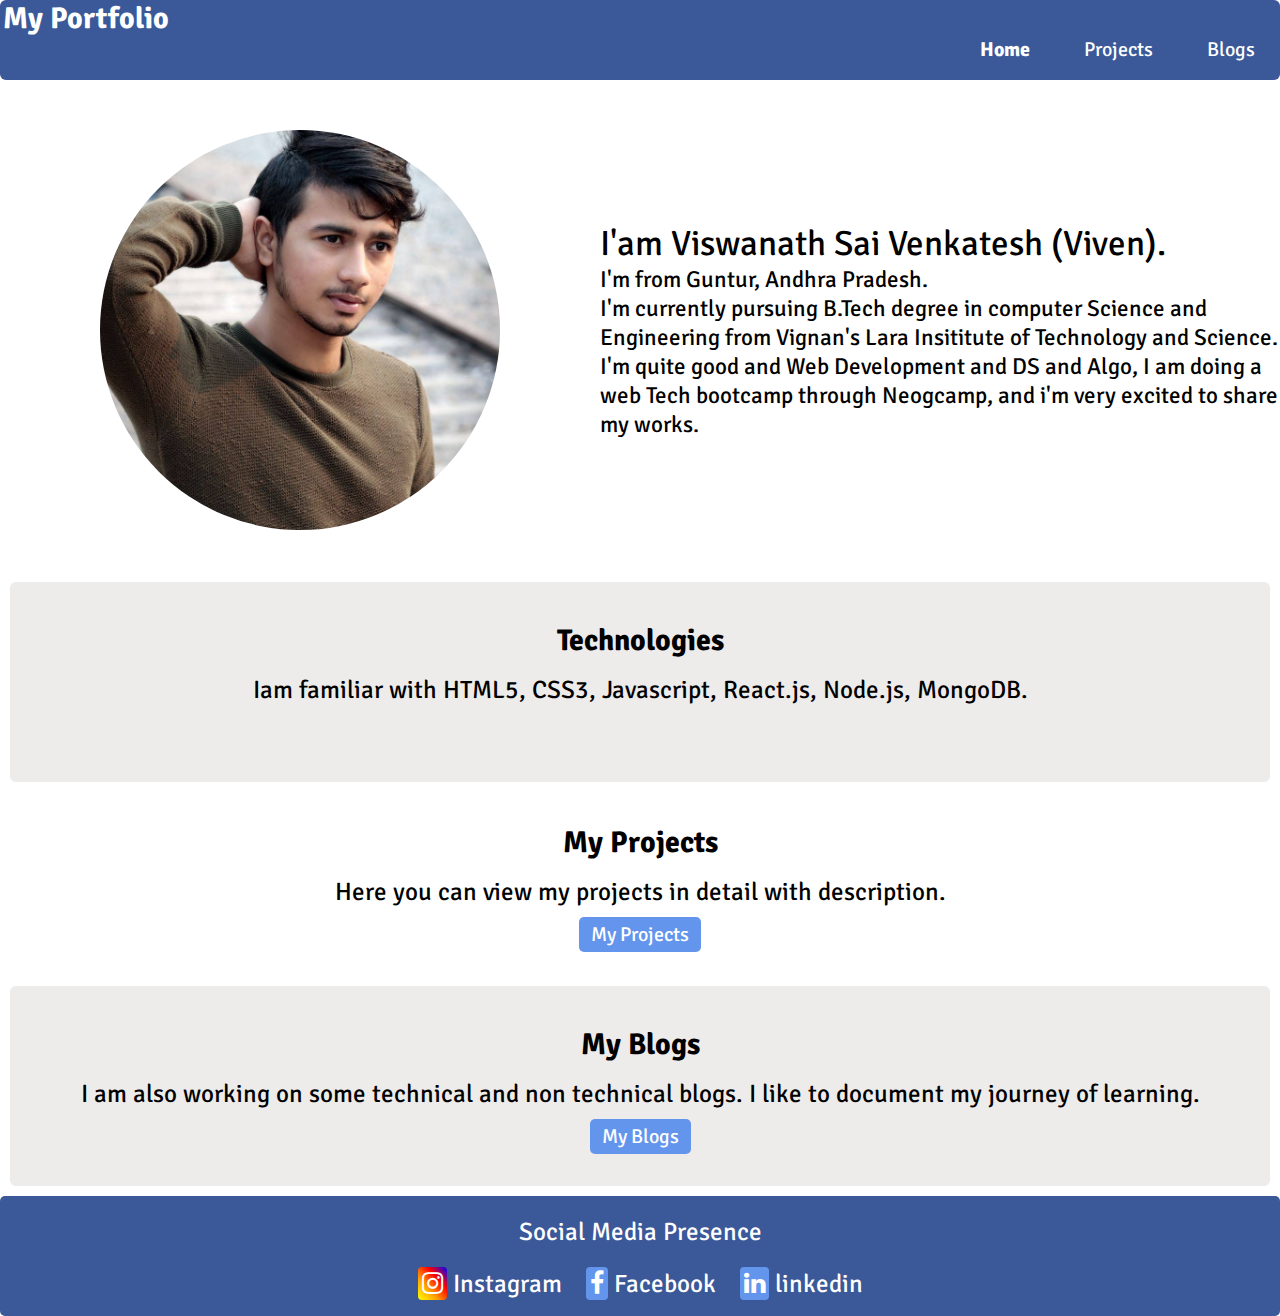
<file: index.html>
<!DOCTYPE html>
<html>
    <head>
        <meta charset="UTF-8">
        <meta name="viewport" content="width=device-width, initial-scale=1.0">
        <title>Portfolio</title>
        <link rel="stylesheet" href="style.css">
        <link rel="stylesheet" href="https://cdnjs.cloudflare.com/ajax/libs/font-awesome/4.7.0/css/font-awesome.min.css">
        <!-- Global site tag (gtag.js) - Google Analytics -->
        <script async src="https://www.googletagmanager.com/gtag/js?id=G-Y90DHX90KS"></script>
        <script>
            window.dataLayer = window.dataLayer || [];
            function gtag(){dataLayer.push(arguments);}
            gtag('js', new Date());
            gtag('config', 'G-Y90DHX90KS');
        </script>
    </head>
    <body>
        <header>
            <div id="brand">
                <p><a href="index.html">My Portfolio</a></p>
            </div>
            <div id="nav">
                <ul class="nav-pills">
                    <li class="item"><a class="link active" href="nav.html">Home</a></li>
                    <li class="item"><a class="link" href=projects.html>Projects</a></li>
                    <li class="item"><a class="link" href=Blogs.html>Blogs</a></li>
                </ul>
            </div>
        </header>
        
        <section class="box">
            <img src="viven.jpg">
            <p><span class="name">I'am Viswanath Sai Venkatesh (Viven).</span> <br>
                I'm from Guntur, Andhra Pradesh.<br>I'm currently pursuing B.Tech degree in computer
                Science and Engineering from Vignan's Lara Insititute of Technology and Science.<br>
                I'm quite good and Web Development and DS and Algo, I am doing a web Tech bootcamp through Neogcamp,
                and i'm very excited to share my works.
            </p>
        </section>
        <section class="section offwhite">
            <div class="container">
                <p class="heading">Technologies</p>
                <p class="matter">Iam familiar with HTML5, CSS3, Javascript, React.js, Node.js, MongoDB.</p>
            </div>
        </section>
        <section class="section">
            <div class="container">
                <p class="heading">My Projects</p>
                <p class="matter">Here you can view my projects in detail with description.</p>
                <a href="projects.html">My Projects</a>
            </div>
        </section>
        <section class="section offwhite">
            <div class="container">
                <p class="heading">My Blogs</p>
                <p class="matter">I am also working on some technical and non technical
                    blogs. I like to document my journey of learning.
                </p>
                <a href="blogs.html">My Blogs</a>
            </div>
        </section>
        <footer class="footer">
            <p>Social Media Presence</p>
            <ul>
                <li class="item"><a href="https://www.instagram.com/viswanath_viven/?hl=en" target="_blank"><span class="fa fa-instagram"></span>  Instagram</a></li>
                <li class="item"><a href="https://www.facebook.com/venkatesh.viswanath.75" target="_blank"><span class="fa fa-facebook"></span>  Facebook</a></li>
                <li class="item"><a href="https://www.linkedin.com/in/venkatesh-viswanath-138924202/" target="_blank"><span class="fa fa-linkedin"></span> linkedin</a></li>
            </ul>
        </footer>


    </body>

</html>
</file>
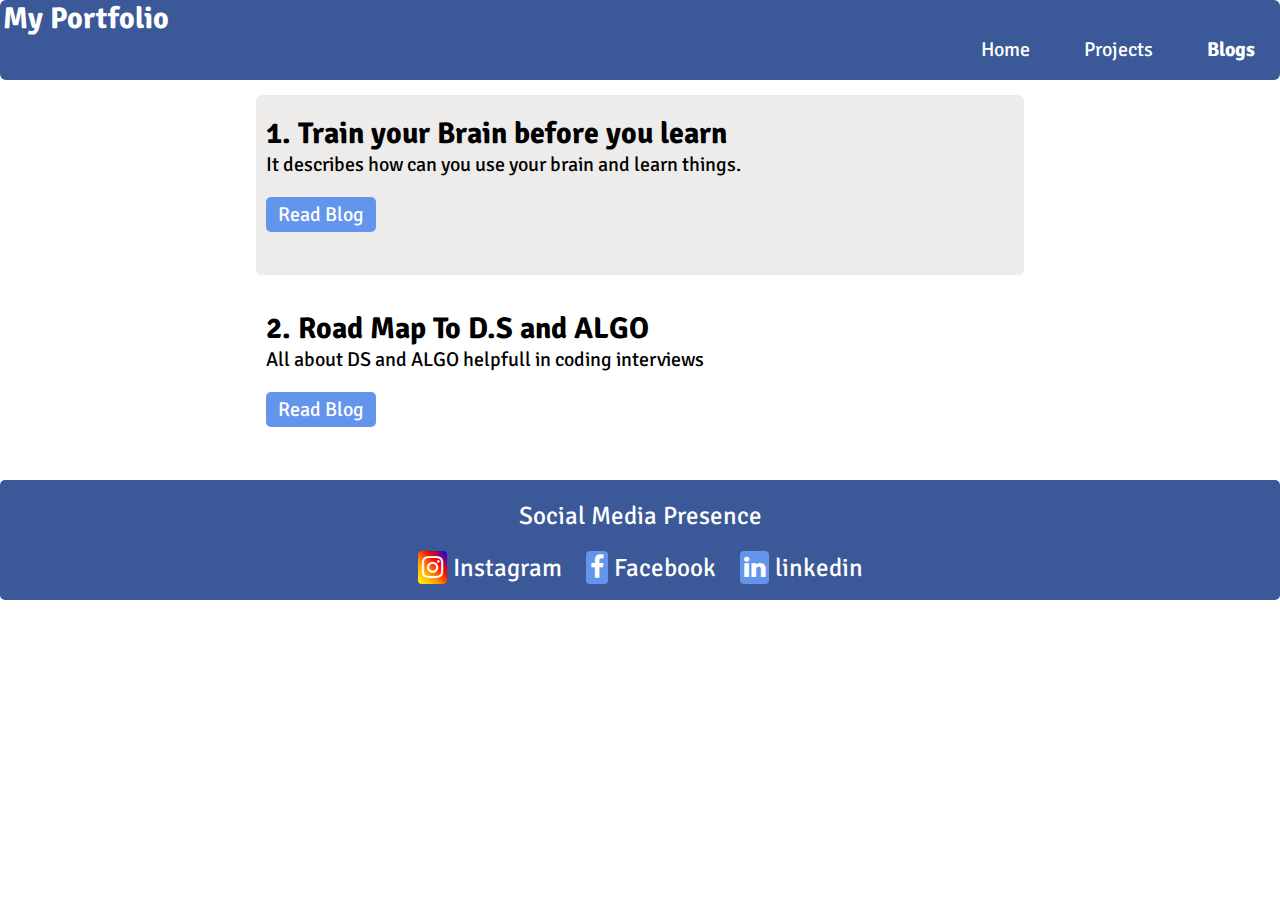
<file: blogs.html>
<!DOCTYPE html>
<html>
    <head>
        <meta charset="UTF-8">
        <meta name="viewport" content="width=device-width, initial-scale=1.0">
        <title>Portfolio</title>
        <link rel="stylesheet" href="style.css">
        <link rel="stylesheet" href="https://cdnjs.cloudflare.com/ajax/libs/font-awesome/4.7.0/css/font-awesome.min.css">
        <script async src="https://www.googletagmanager.com/gtag/js?id=G-Y90DHX90KS"></script>
        <script>
            window.dataLayer = window.dataLayer || [];
            function gtag(){dataLayer.push(arguments);}
            gtag('js', new Date());
            gtag('config', 'G-Y90DHX90KS');
        </script>
    </head>
    <body>
        <header>
            <div id="brand">
                <p><a href="index.html">My Portfolio</a></p>
            </div>
            <div id="nav">
                <ul class="nav-pills">
                    <li class="item"><a class="link" href="index.html">Home</a></li>
                    <li class="item"><a class="link" href=projects.html>Projects</a></li>
                    <li class="item"><a class="link active" href=Blogs.html>Blogs</a></li>
                </ul>
            </div>
        </header>
            <div class="projects offwhite">
                <h2>1. Train your Brain before you learn</h2>
                <p>It describes how can you use your brain and learn things.</p>
                <br>
                <div class="source">
                    <a href="brain.html">Read Blog</a>
                </div>
            </div>
            <div class="projects">
                <h2>2. Road Map To D.S and ALGO </h2>
                <p>All about DS and ALGO helpfull in coding interviews</p>
                <br>
                <div class="source">
                    <a href="dsa.html">Read Blog</a>
                </div>
            </div>
            <footer class="footer">
                <p>Social Media Presence</p>
                <ul>
                    <li class="item"><a href="https://www.instagram.com/viswanath_viven/?hl=en" target="_blank"><span class="fa fa-instagram"></span> Instagram</a></li>
                    <li class="item"><a href="https://www.facebook.com/venkatesh.viswanath.75" target="_blank"><span class="fa fa-facebook"></span> Facebook</a></li>
                    <li class="item"><a href="https://www.linkedin.com/in/venkatesh-viswanath-138924202/"target="_blank"><span class="fa fa-linkedin"></span> linkedin</a></li>
                </ul>
            </footer>
    </body>
</html>
</file>
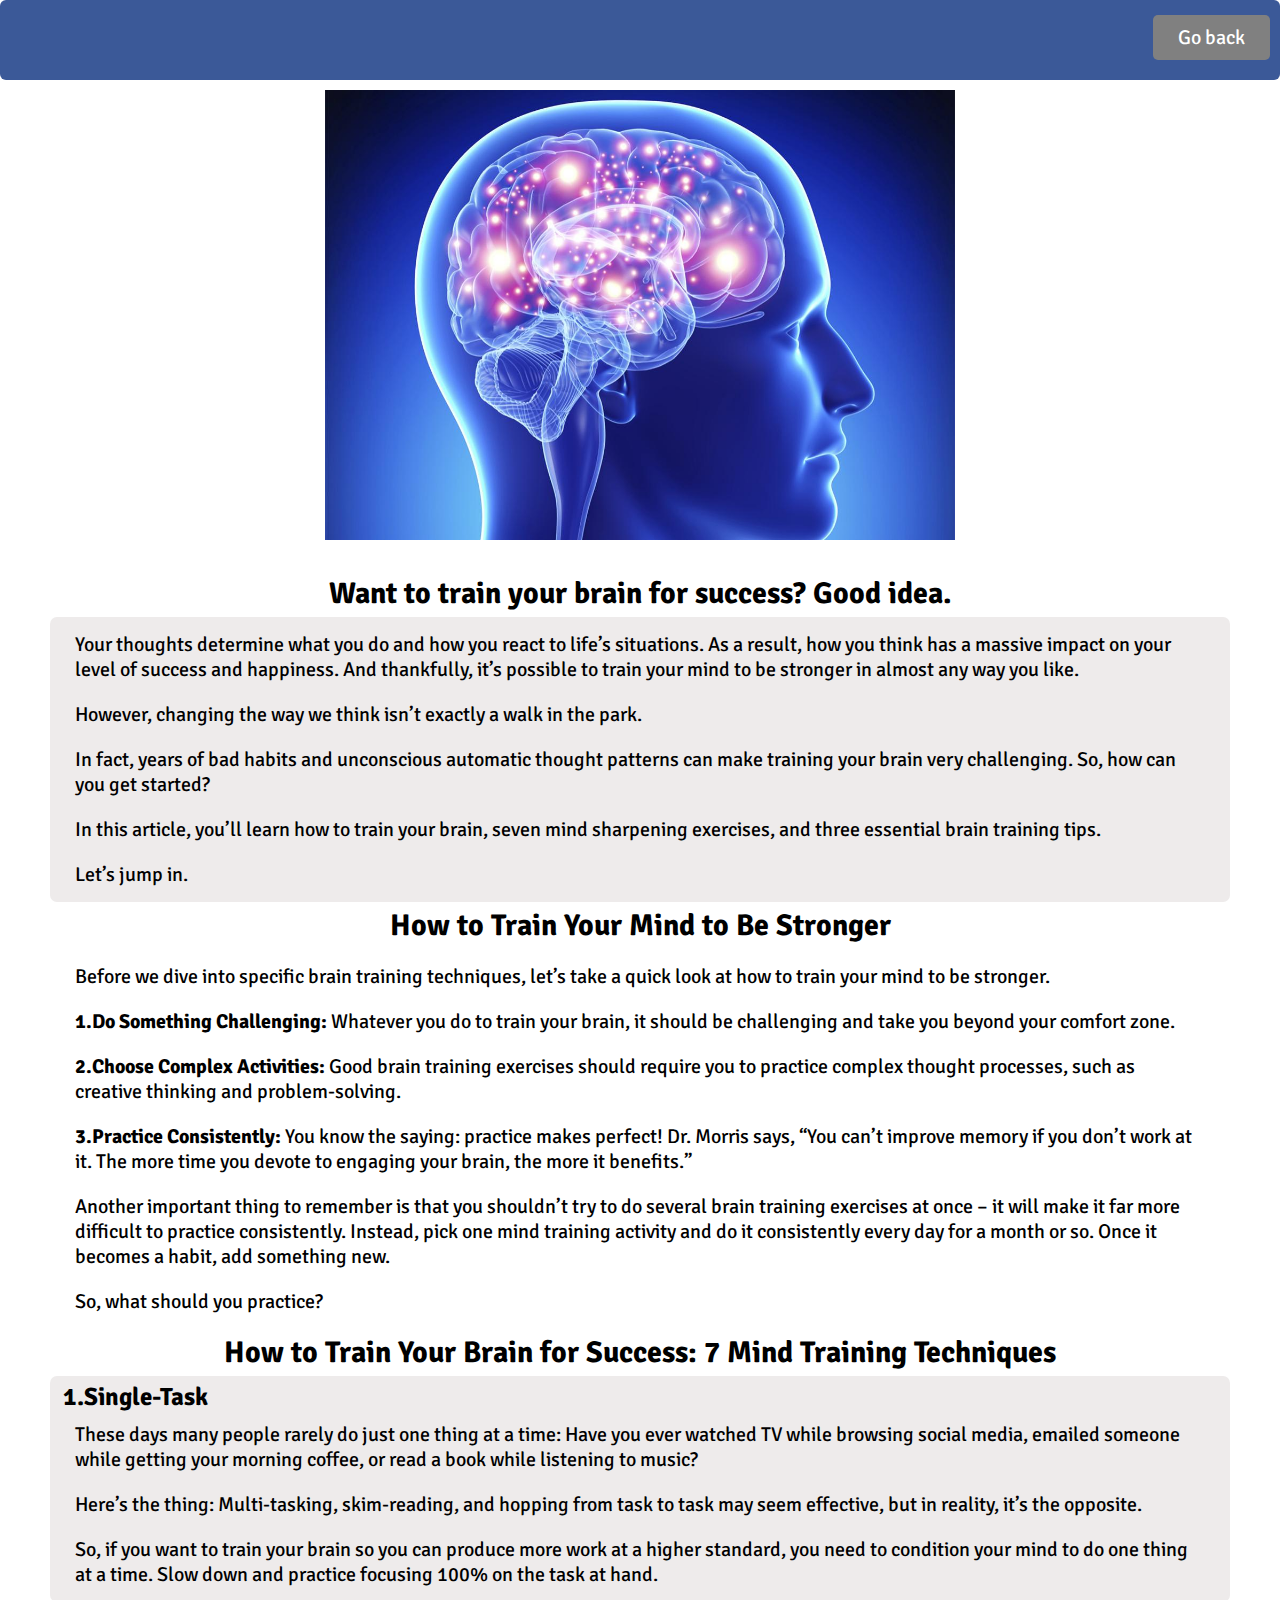
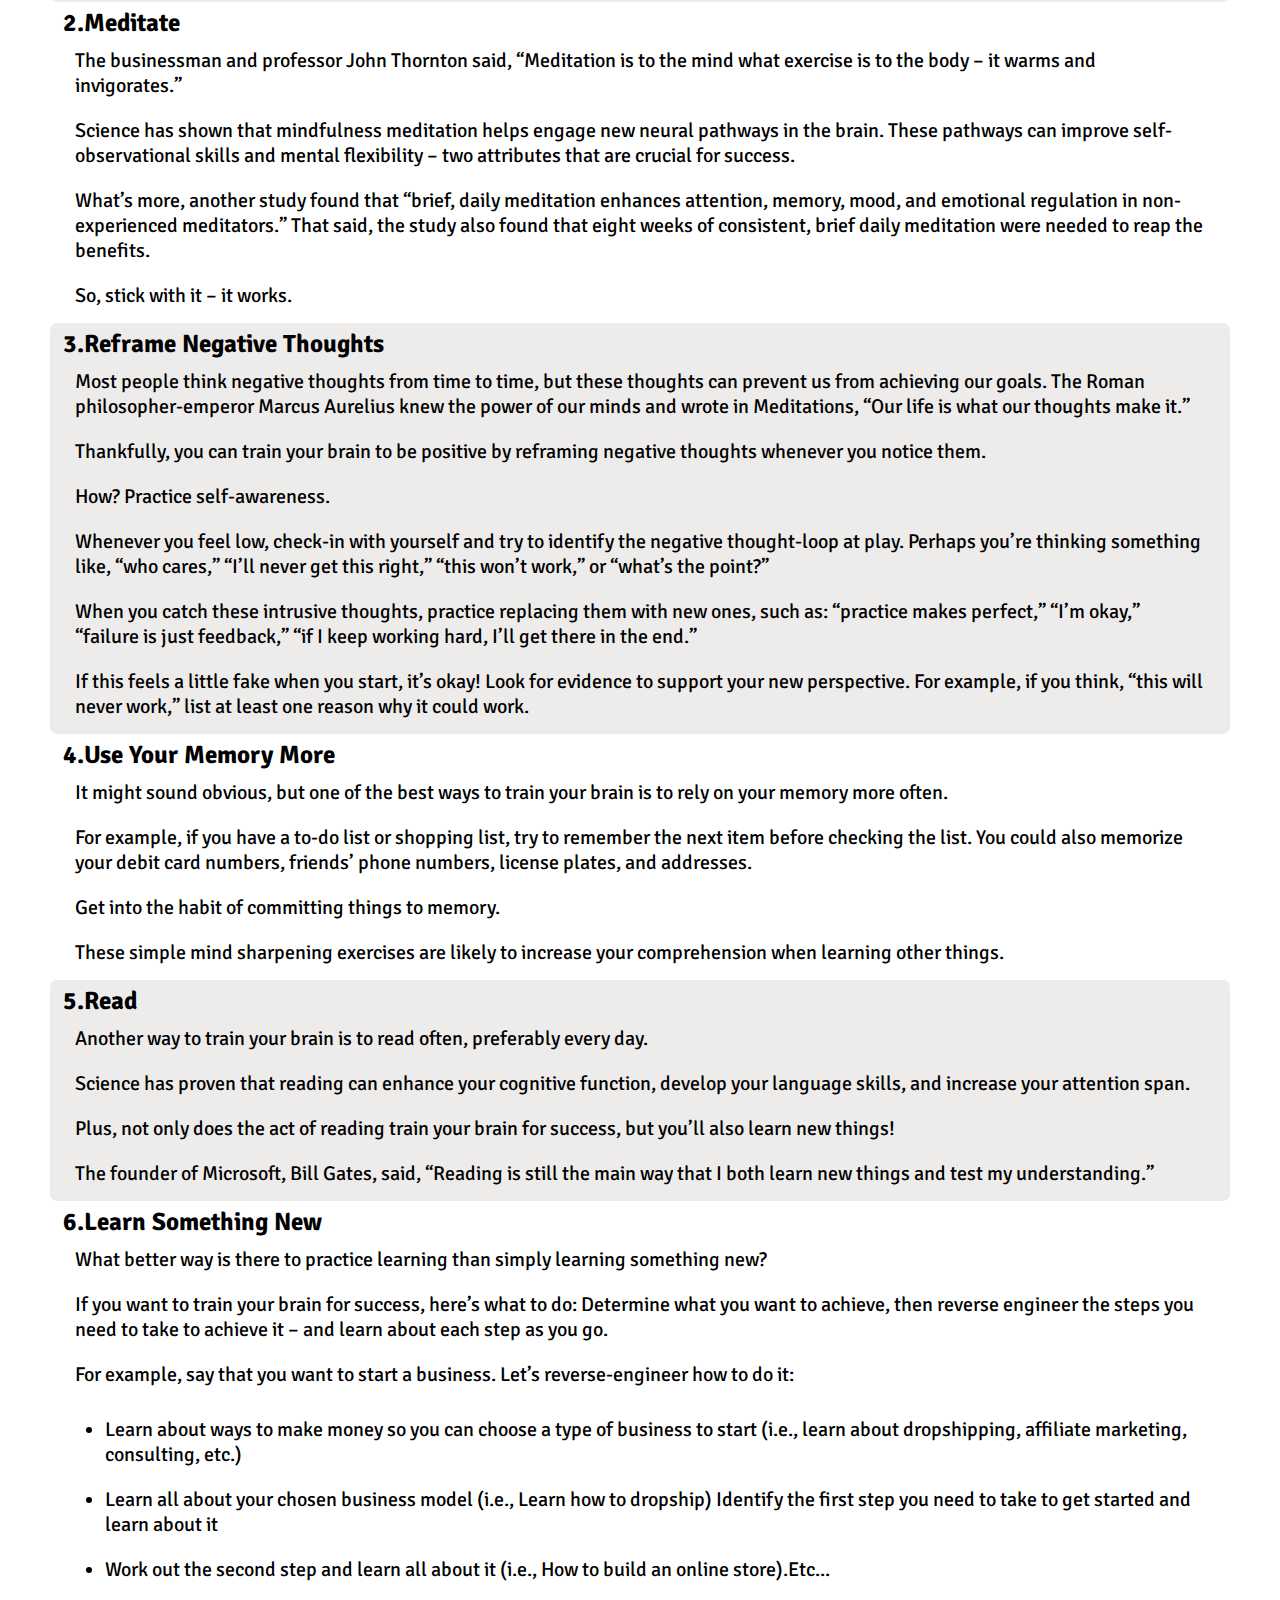
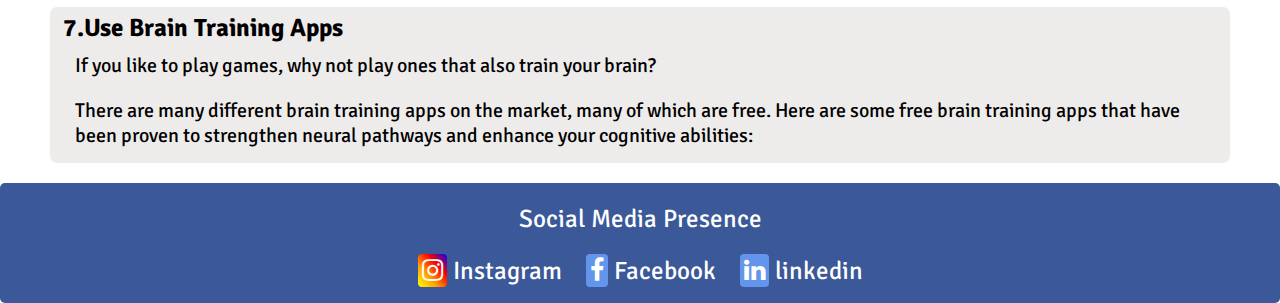
<file: brain.html>
<!DOCTYPE html>
<html>
    <head>
    <meta charset="UTF-8">
    <meta name="viewport" content="width=device-width, initial-scale=1.0">
    <title>Brain</title>
    <link rel="stylesheet" href="style.css">
    <link rel="stylesheet" href="https://cdnjs.cloudflare.com/ajax/libs/font-awesome/4.7.0/css/font-awesome.min.css">
    <script async src="https://www.googletagmanager.com/gtag/js?id=G-Y90DHX90KS"></script>
        <script>
            window.dataLayer = window.dataLayer || [];
            function gtag(){dataLayer.push(arguments);}
            gtag('js', new Date());
            gtag('config', 'G-Y90DHX90KS');
        </script>
    </head>
    <body>
        <header>
            <a href="blogs.html" class="back">Go back</a>
        </header>
        <div class="blogimg">
            <img src="brain.jpg">
        </div>
        <div class="content">
        <h2>Want to train your brain for success? Good idea.</h2>
        <div class="blogtext offwhite">
        <p>Your thoughts determine what you do and how you react to life’s situations. As a result, how you think has a massive impact on your level of success and happiness. And thankfully, it’s possible to train your mind to be stronger in almost any way you like.</p>
        <p>However, changing the way we think isn’t exactly a walk in the park.</p>
        <p>In fact, years of bad habits and unconscious automatic thought patterns can make training your brain very challenging. So, how can you get started?</p>
        <p>In this article, you’ll learn how to train your brain, seven mind sharpening exercises, and three essential brain training tips.</p>
        <p>Let’s jump in.</p>
        </div>
        
        <h2>How to Train Your Mind to Be Stronger</h2>
        <div class="blogtext">
        <p>Before we dive into specific brain training techniques, let’s take a quick look at how to train your mind to be stronger.</p>
        <p><strong>1.Do Something Challenging: </strong> Whatever you do to train your brain, it should be challenging and take you beyond your comfort zone.
        </p>
        <p><strong>2.Choose Complex Activities: </strong> Good brain training exercises should require you to practice complex thought processes, such as creative thinking and problem-solving.</p>
        <p><strong>3.Practice Consistently: </strong>You know the saying: practice makes perfect! Dr. Morris says, “You can’t improve memory if you don’t work at it. The more time you devote to engaging your brain, the more it benefits.”</p>
        <p>Another important thing to remember is that you shouldn’t try to do several brain training exercises at once – it will make it far more difficult to practice consistently. Instead, pick one mind training activity and do it consistently every day for a month or so. Once it becomes a habit, add something new.</p>
        <p>So, what should you practice?</p>
        </div>
        <h2>How to Train Your Brain for Success: 7 Mind Training Techniques</h2>
        <div class="blogtext offwhite">
        <h3>1.Single-Task</h3>
        <p>These days many people rarely do just one thing at a time: Have you ever watched TV while browsing social media, emailed someone while getting your morning coffee, or read a book while listening to music?</p>
        <p>Here’s the thing: Multi-tasking, skim-reading, and hopping from task to task may seem effective, but in reality, it’s the opposite.</p>
        <p>So, if you want to train your brain so you can produce more work at a higher standard, you need to condition your mind to do one thing at a time. Slow down and practice focusing 100% on the task at hand.</p>
        </div>
        <div class="blogtext">
        <h3>2.Meditate</h3>
        <p>The businessman and professor John Thornton said, “Meditation is to the mind what exercise is to the body – it warms and invigorates.”</p>
        <p>Science has shown that mindfulness meditation helps engage new neural pathways in the brain. These pathways can improve self-observational skills and mental flexibility – two attributes that are crucial for success.</p>
        <p>What’s more, another study found that “brief, daily meditation enhances attention, memory, mood, and emotional regulation in non-experienced meditators.” That said, the study also found that eight weeks of consistent, brief daily meditation were needed to reap the benefits. </p>
        <p>So, stick with it – it works.</p>
        </div>
        <div class="blogtext offwhite">
        <h3>3.Reframe Negative Thoughts</h3>
        <p>Most people think negative thoughts from time to time, but these thoughts can prevent us from achieving our goals. The Roman philosopher-emperor Marcus Aurelius knew the power of our minds and wrote in Meditations, “Our life is what our thoughts make it.”</p>
        <p>Thankfully, you can train your brain to be positive by reframing negative thoughts whenever you notice them.</p>
        <p>How? Practice self-awareness.</p>
        <p>Whenever you feel low, check-in with yourself and try to identify the negative thought-loop at play. Perhaps you’re thinking something like, “who cares,” “I’ll never get this right,” “this won’t work,” or “what’s the point?” </p>
        <p>When you catch these intrusive thoughts, practice replacing them with new ones, such as: “practice makes perfect,” “I’m okay,” “failure is just feedback,” “if I keep working hard, I’ll get there in the end.”</p>
        <p>If this feels a little fake when you start, it’s okay! Look for evidence to support your new perspective. For example, if you think, “this will never work,” list at least one reason why it could work.</p>
        </div>
        <div class="blogtext">
        <h3>4.Use Your Memory More</h3>
        <p>It might sound obvious, but one of the best ways to train your brain is to rely on your memory more often.</p>
        <p>For example, if you have a to-do list or shopping list, try to remember the next item before checking the list. You could also memorize your debit card numbers, friends’ phone numbers, license plates, and addresses.</p>
        <p>Get into the habit of committing things to memory.</p>
        <p>These simple mind sharpening exercises are likely to increase your comprehension when learning other things.</p>
        </div>
        <div class="blogtext offwhite">
        <h3>5.Read</h3>
        <p>Another way to train your brain is to read often, preferably every day.</p>
        <p>Science has proven that reading can enhance your cognitive function, develop your language skills, and increase your attention span.</p>
        <p>Plus, not only does the act of reading train your brain for success, but you’ll also learn new things!</p>
        <p>The founder of Microsoft, Bill Gates, said, “Reading is still the main way that I both learn new things and test my understanding.”</p>
        </div>
        <div class="blogtext">
        <h3>6.Learn Something New</h3>
        <p>What better way is there to practice learning than simply learning something new?</p>
        <p>If you want to train your brain for success, here’s what to do: Determine what you want to achieve, then reverse engineer the steps you need to take to achieve it – and learn about each step as you go.</p>
        <p>For example, say that you want to start a business. Let’s reverse-engineer how to do it:</p>
        <ul>
            <li>Learn about ways to make money so you can choose a type of business to start (i.e., learn about dropshipping, affiliate marketing, consulting, etc.)</li>
            <li>Learn all about your chosen business model (i.e., Learn how to dropship)
                Identify the first step you need to take to get started and learn about it</li>
            <li>Work out the second step and learn all about it (i.e., How to build an online store).Etc...</li>
        </ul>
        </div>
        <div class="blogtext offwhite">
        <h3>7.Use Brain Training Apps</h3>
        <p>If you like to play games, why not play ones that also train your brain? </p>
        <p>There are many different brain training apps on the market, many of which are free. Here are some free brain training apps that have been proven to strengthen neural pathways and enhance your cognitive abilities:</p>
        </div>
    </div>
    <footer class="footer">
        <p>Social Media Presence</p>
        <ul>
            <li class="item"><a href="https://www.instagram.com/viswanath_viven/?hl=en" target="_blank"><span class="fa fa-instagram"></span> Instagram</a></li>
                <li class="item"><a href="https://www.facebook.com/venkatesh.viswanath.75" target="_blank"><span class="fa fa-facebook"></span> Facebook</a></li>
                <li class="item"><a href="https://www.linkedin.com/in/venkatesh-viswanath-138924202/"><span class="fa fa-linkedin"target="_blank"></span> linkedin</a></li>
        </ul>
    </footer>
    </body>
</html>
</file>
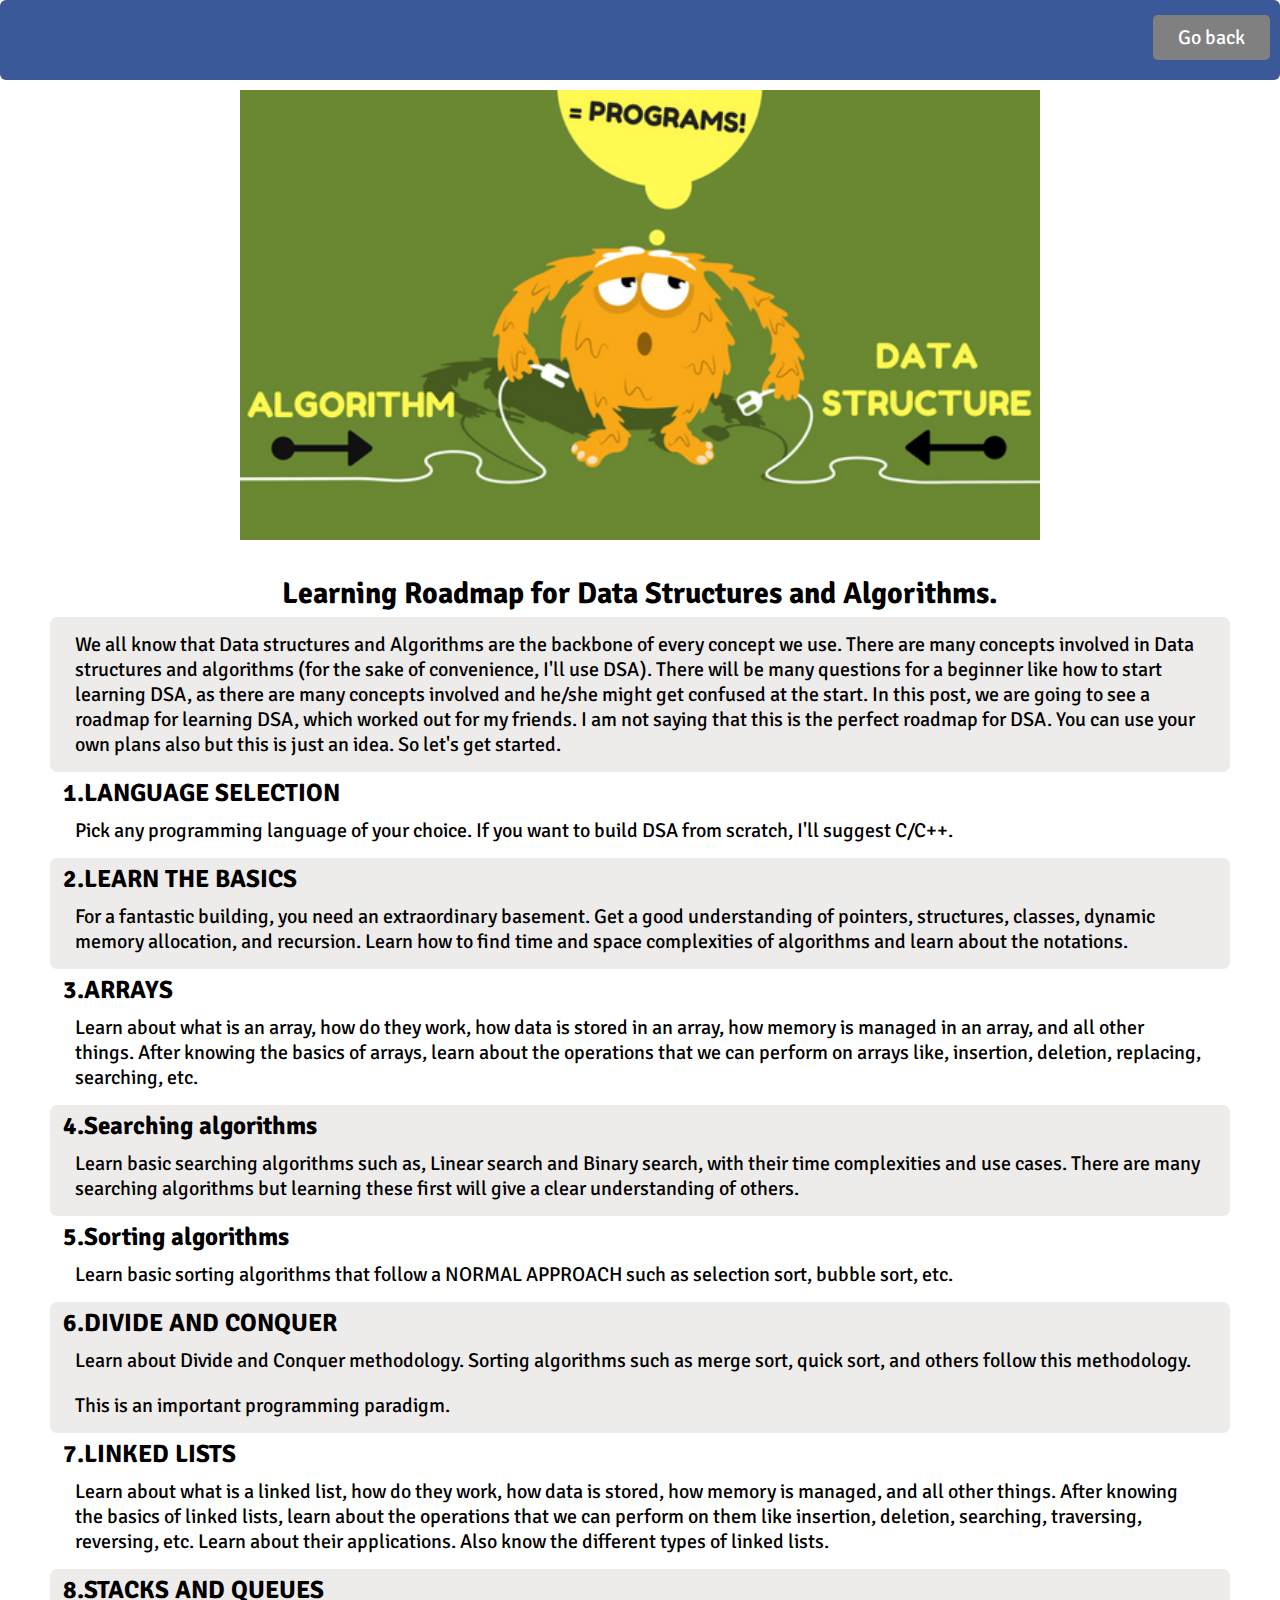
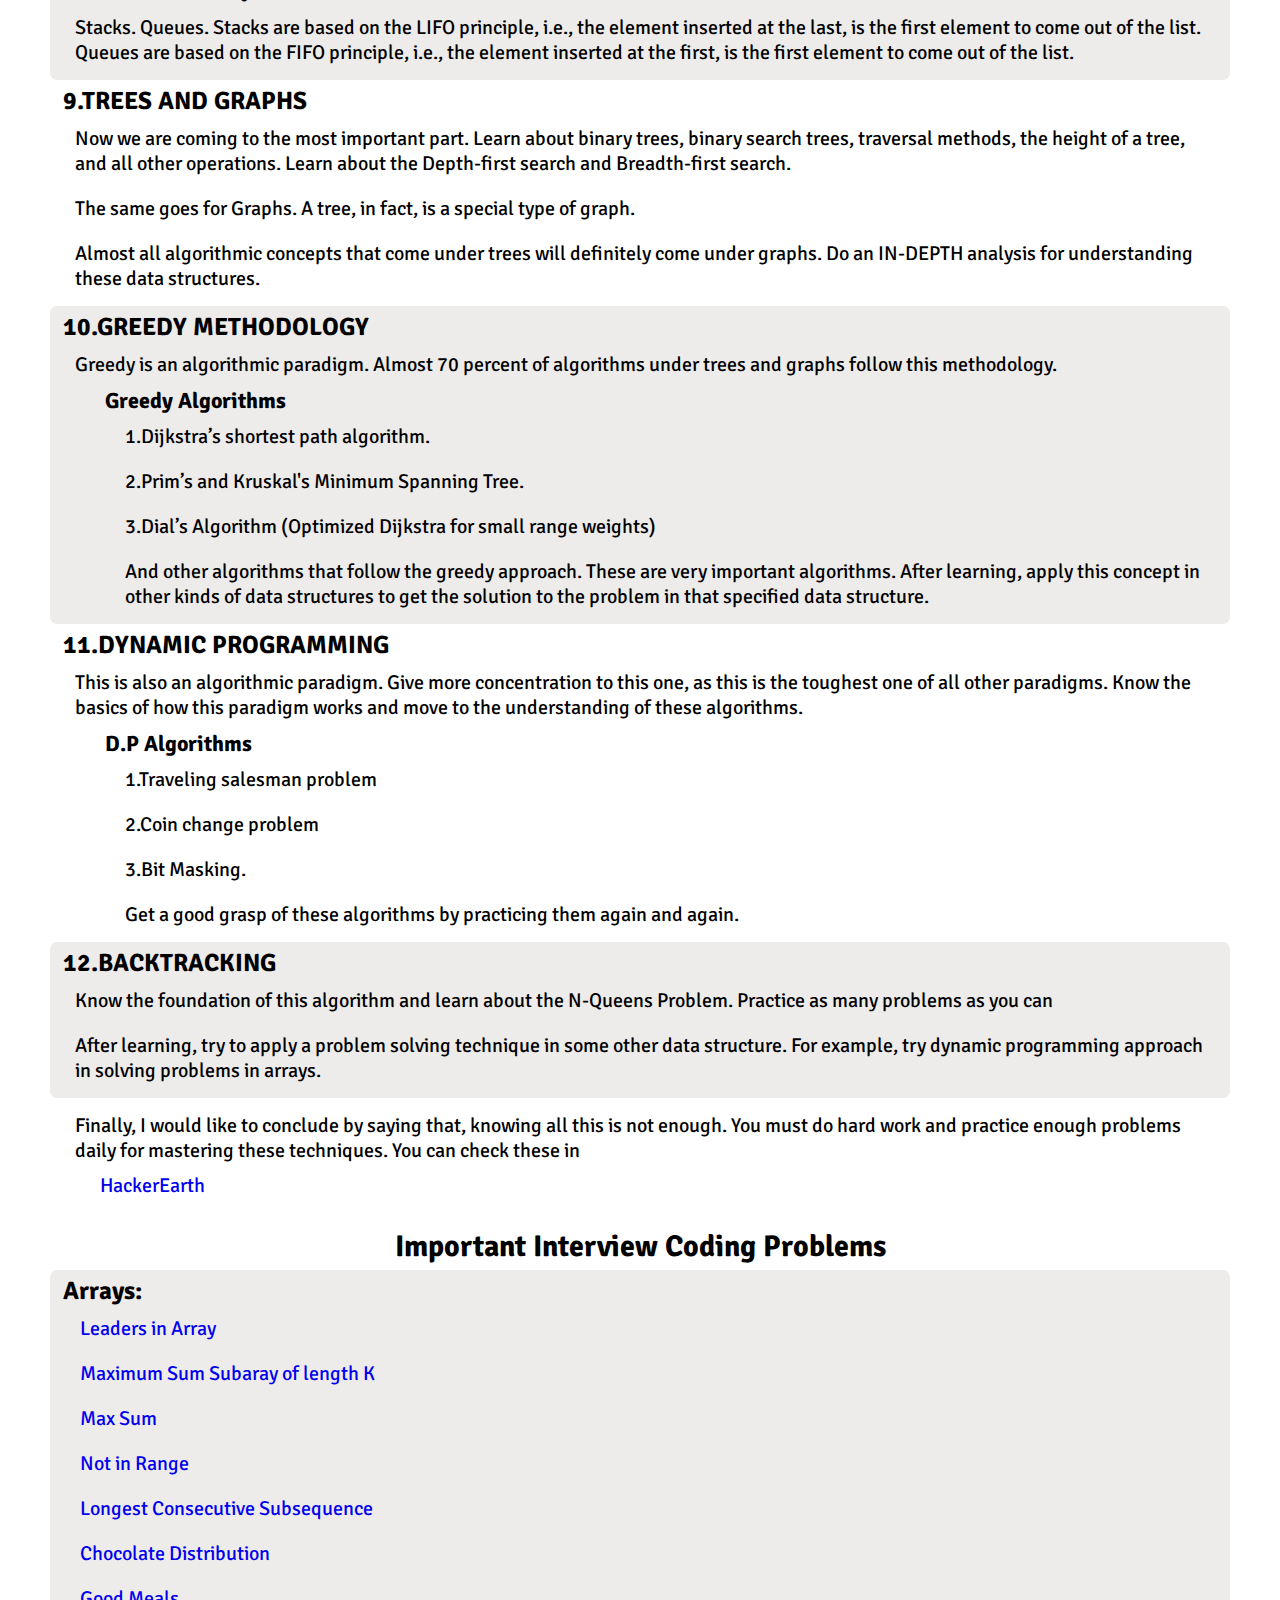
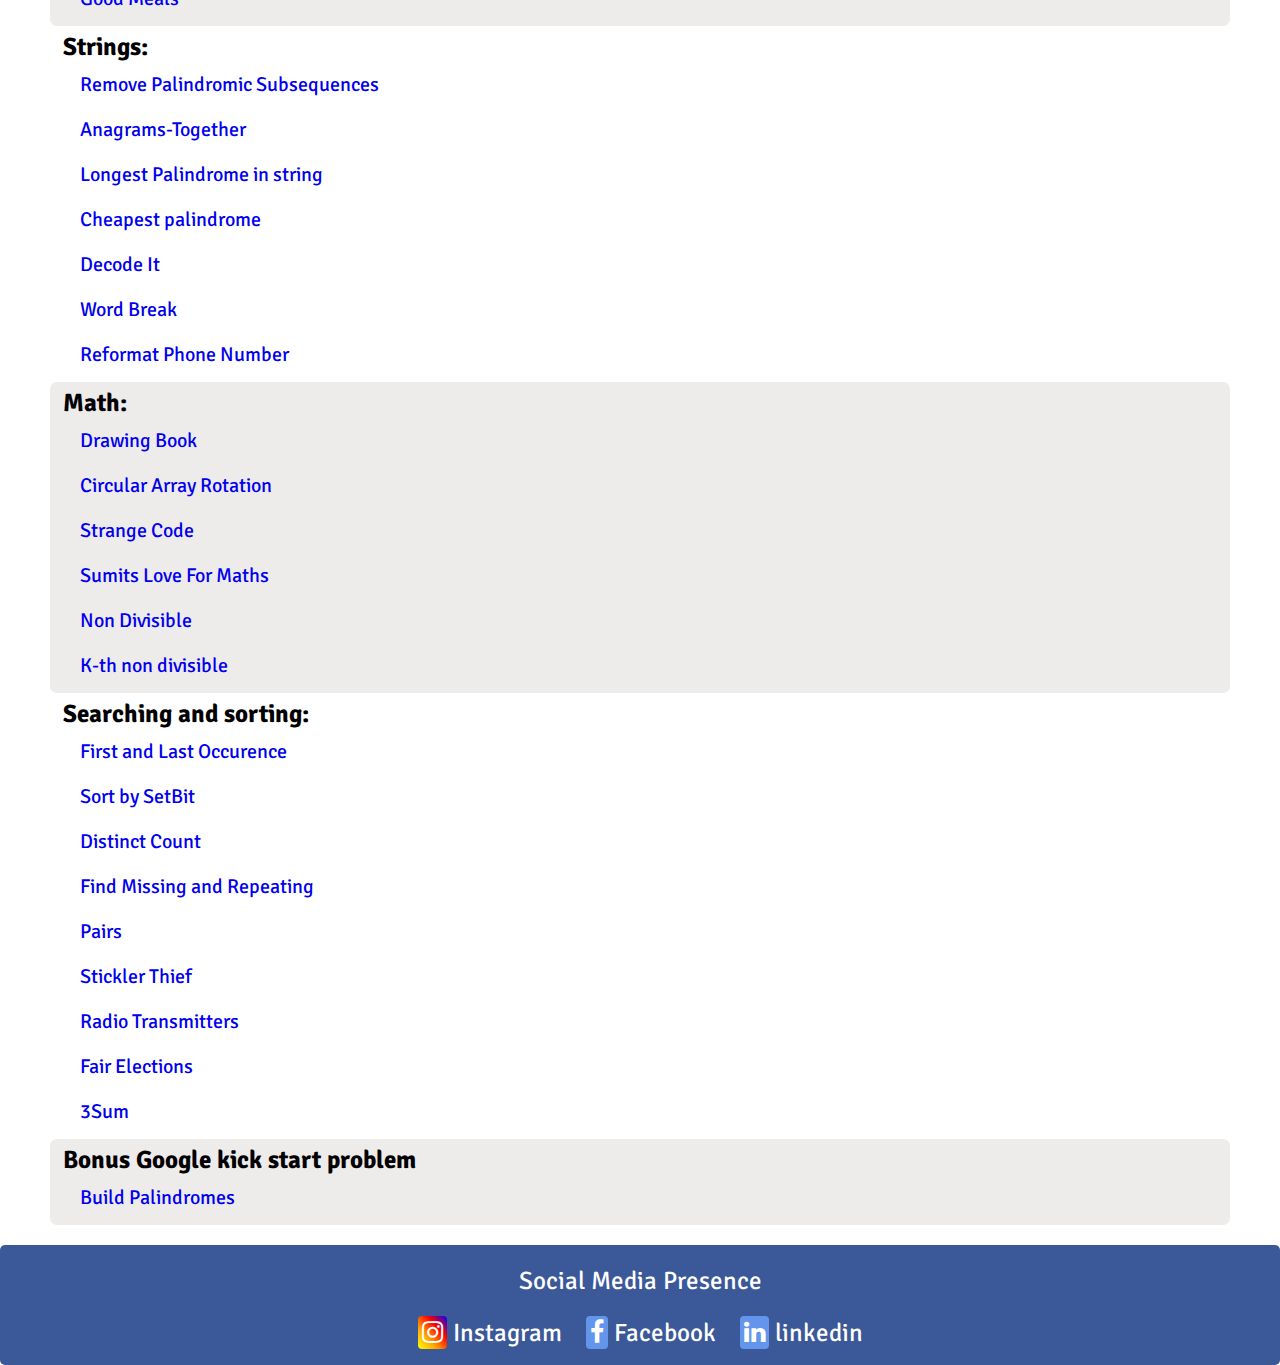
<file: dsa.html>
<!DOCTYPE html>
<html>
    <head>
    <meta charset="UTF-8">
    <meta name="viewport" content="width=device-width, initial-scale=1.0">
    <title>DSA</title>
    <link rel="stylesheet" href="style.css">
    <link rel="stylesheet" href="https://cdnjs.cloudflare.com/ajax/libs/font-awesome/4.7.0/css/font-awesome.min.css">
    <script async src="https://www.googletagmanager.com/gtag/js?id=G-Y90DHX90KS"></script>
        <script>
            window.dataLayer = window.dataLayer || [];
            function gtag(){dataLayer.push(arguments);}
            gtag('js', new Date());
            gtag('config', 'G-Y90DHX90KS');
        </script>
    </head>
    <body>
        <header>
            <a href="blogs.html" class="back">Go back</a>
        </header>
        <div class="blogimg">
            <img src="dsa.png">
        </div>
        <div class="content">
            <h2>Learning Roadmap for Data Structures and Algorithms.</h2>
            <div class="blogtext offwhite">
            <p>We all know that Data structures and Algorithms are the backbone of every concept we use. There are many concepts involved in Data structures and algorithms (for the sake of convenience, I'll use DSA). There will be many questions for a beginner like how to start learning DSA, as there are many concepts involved and he/she might get confused at the start. In this post, we are going to see a roadmap for learning DSA, which worked out for my friends. I am not saying that this is the perfect roadmap for DSA. You can use your own plans also but this is just an idea. So let's get started.</p>
            </div>
            <div class="blogtext">
            <h3>1.LANGUAGE SELECTION</h3>
            <p>Pick any programming language of your choice. If you want to build DSA from scratch, I'll suggest C/C++.</p>
            </div>
            <div class="blogtext offwhite">
            <h3>2.LEARN THE BASICS</h3>
            <p>For a fantastic building, you need an extraordinary basement. Get a good understanding of pointers, structures, classes, dynamic memory allocation, and recursion. Learn how to find time and space complexities of algorithms and learn about the notations.</p>
            </div>
            <div class="blogtext">
            <h3>3.ARRAYS</h3>
            <p>Learn about what is an array, how do they work, how data is stored in an array, how memory is managed in an array, and all other things. After knowing the basics of arrays, learn about the operations that we can perform on arrays like, insertion, deletion, replacing, searching, etc.</p>
            </div>
            <div class="blogtext offwhite">
            <h3>4.Searching algorithms</h3>
            <p>Learn basic searching algorithms such as, Linear search and Binary search, with their time complexities and use cases. There are many searching algorithms but learning these first will give a clear understanding of others.</p>
            </div>
            <div class="blogtext">
            <h3>5.Sorting algorithms</h3>
            <p>Learn basic sorting algorithms that follow a NORMAL APPROACH such as selection sort, bubble sort, etc.</p>
            </div>
            <div class="blogtext offwhite">
            <h3>6.DIVIDE AND CONQUER</h3>
            <p>Learn about Divide and Conquer methodology. Sorting algorithms such as merge sort, quick sort, and others follow this methodology.</p>
            <p>This is an important programming paradigm.</p>
            </div>
            <div class="blogtext">
            <h3>7.LINKED LISTS</h3>
            <p>Learn about what is a linked list, how do they work, how data is stored, how memory is managed, and all other things. After knowing the basics of linked lists, learn about the operations that we can perform on them like insertion, deletion, searching, traversing, reversing, etc. Learn about their applications. Also know the different types of linked lists.</p>
            </div>
            <div class="blogtext offwhite">
            <h3>8.STACKS AND QUEUES</h3>
            <p>Stacks. Queues. Stacks are based on the LIFO principle, i.e., the element inserted at the last, is the first element to come out of the list. Queues are based on the FIFO principle, i.e., the element inserted at the first, is the first element to come out of the list.</p>
            </div>
            <div class="blogtext">
            <h3>9.TREES AND GRAPHS</h3>
            <p>Now we are coming to the most important part. Learn about binary trees, binary search trees, traversal methods, the height of a tree, and all other operations. Learn about the Depth-first search and Breadth-first search.</p>
            <p>The same goes for Graphs. A tree, in fact, is a special type of graph.</p>
            <p>Almost all algorithmic concepts that come under trees will definitely come under graphs. Do an IN-DEPTH analysis for understanding these data structures.</p>
            </div>
            <div class="blogtext offwhite">
            <h3>10.GREEDY METHODOLOGY</h3>
            <p>Greedy is an algorithmic paradigm. Almost 70 percent of algorithms under trees and graphs follow this methodology.</p>
            <div class="algo">
                <h4>Greedy Algorithms</h4>
                <p>1.Dijkstra’s shortest path algorithm.</p>
                <p>2.Prim’s and Kruskal's Minimum Spanning Tree.</p>
                <p>3.Dial’s Algorithm (Optimized Dijkstra for small range weights)</p>
                <p>And other algorithms that follow the greedy approach. These are very important algorithms. After learning, apply this concept in other kinds of data structures to get the solution to the problem in that specified data structure.</p>
            </div>
            </div>
            <div class="blogtext">
            <h3>11.DYNAMIC PROGRAMMING</h3>
            <p>This is also an algorithmic paradigm. Give more concentration to this one, as this is the toughest one of all other paradigms. Know the basics of how this paradigm works and move to the understanding of these algorithms.</p>
            <div class="algo">
                <h4>D.P Algorithms</h4>
                <p>1.Traveling salesman problem</p>
                <p>2.Coin change problem</p>
                <p>3.Bit Masking.</p>
                <p>Get a good grasp of these algorithms by practicing them again and again.</p>
            </div>
            </div>
            <div class="blogtext offwhite">
            <h3>12.BACKTRACKING</h3>
            <p>Know the foundation of this algorithm and learn about the N-Queens Problem. Practice as many problems as you can</p>
            <p>After learning, try to apply a problem solving technique in some other data structure. For example, try dynamic programming approach in solving problems in arrays.</p>
            </div>
            <div class="blogtext">
            <p>Finally, I would like to conclude by saying that, knowing all this is not enough. You must do hard work and practice enough problems daily for mastering these techniques.
                You can check these in <a target="_blank"  href="https://www.hackerearth.com/practice/data-structures/arrays/1-d/tutorial/">HackerEarth</a>
            </p>
            </div>
            <h2>Important Interview Coding Problems</h2>
            <div class="blogtext offwhite">
                <h3>Arrays:</h3>
                <a href="https://practice.geeksforgeeks.org/problems/leaders-in-an-array-1587115620/1" target="_blank">Leaders in Array</a>
                <a href="https://practice.geeksforgeeks.org/problems/max-sum-subarray-of-size-k5313/1" target="_blank">Maximum Sum Subaray of length K</a>
                <a href="https://practice.geeksforgeeks.org/problems/kadanes-algorithm-1587115620/1" target="_blank">Max Sum</a>
                <a href="https://www.hackerearth.com/practice/data-structures/arrays/1-d/practice-problems/algorithm/not-in-range-44d19403/" target="_blank">Not in Range</a>
                <a href="https://practice.geeksforgeeks.org/problems/longest-consecutive-subsequence2449/1" target="_blank">Longest Consecutive Subsequence</a>
                <a href="https://practice.geeksforgeeks.org/problems/chocolate-distribution-problem/0" target="_blank">Chocolate Distribution</a>
                <a href="https://leetcode.com/problems/count-good-meals/" target="_blank">Good Meals</a>
            </div>
            <div class="blogtext">
                <h3>Strings:</h3>
                <a href="https://leetcode.com/problems/remove-palindromic-subsequences/" target="_blank">Remove Palindromic Subsequences</a>
                <a href="https://practice.geeksforgeeks.org/problems/print-anagrams-together/1" target="_blank">Anagrams-Together</a>
                <a href="https://practice.geeksforgeeks.org/problems/longest-palindrome-in-a-string/0" target="_blank">Longest Palindrome in string</a>
                <a href="https://www.hackerearth.com/practice/algorithms/string-algorithm/basics-of-string-manipulation/practice-problems/algorithm/make-the-cheapest-palindrome-1/" target="_blank">Cheapest palindrome</a>
                <a href="https://www.codechef.com/JAN21C/problems/DECODEIT" target="_blank">Decode It</a>
                <a href="https://practice.geeksforgeeks.org/problems/word-break1352/1" target="_blank">Word Break</a>
                <a href="https://leetcode.com/contest/weekly-contest-220/problems/reformat-phone-number/" target="_blank">Reformat Phone Number</a>
            </div>
            <div class="blogtext offwhite">
                <h3>Math:</h3>
                <a href="https://www.hackerrank.com/challenges/drawing-book/problem" target="_blank">Drawing Book</a>
                <a href="https://www.hackerrank.com/challenges/circular-array-rotation/problem" target="_blank">Circular Array Rotation</a>
                <a href="https://www.hackerrank.com/challenges/strange-code/problem?utm_campaign=challenge-recommendation&utm_medium=email&utm_source=7-day-campaign" target="_blank">Strange Code</a>
                <a href="https://www.hackerearth.com/practice/data-structures/arrays/1-d/practice-problems/algorithm/sumits-love-for-maths/" target="_blank">Sumits Love For Maths</a>
                <a href="https://www.geeksforgeeks.org/count-numbers-from-a-given-range-that-are-not-divisible-by-any-of-the-array-elements/" target="_blank">Non Divisible</a>
                <a href="https://codeforces.com/contest/1352/problem/C" target="_blank">K-th non divisible</a>

            </div>
            <div class="blogtext">
                <h3>Searching and sorting:</h3>
                <a href="https://practice.geeksforgeeks.org/problems/first-and-last-occurrences-of-x/0" target="_blank">First and Last Occurence</a>
                <a href="https://practice.geeksforgeeks.org/problems/sort-by-set-bit-count1153/1" target="_blank">Sort by SetBit</a>
                <a href="https://www.hackerearth.com/practice/data-structures/arrays/1-d/practice-problems/golf/distinct-count-2/" target="_blank">Distinct Count</a>
                <a href="https://practice.geeksforgeeks.org/problems/find-missing-and-repeating2512/1" target="_blank">Find Missing and Repeating</a>
                <a href="https://www.hackerrank.com/challenges/pairs/problem" target="_blank">Pairs</a>
                <a href="https://practice.geeksforgeeks.org/problems/stickler-theif-1587115621/1" target="_blank">Stickler Thief</a>
                <a href="https://www.hackerrank.com/challenges/hackerland-radio-transmitters/problem" target="_blank">Radio Transmitters</a>
                <a href="https://www.codechef.com/JAN21C/problems/FAIRELCT" target="_blank">Fair Elections</a>
                <a href="https://leetcode.com/problems/3sum/" target="_blank">3Sum</a>
            </div>
            <div class="blogtext offwhite">
                <h3>Bonus Google kick start problem</h3>
                <a href="https://codingcompetitions.withgoogle.com/kickstart/round/0000000000050eda/0000000000119866" target="_blank">Build Palindromes</a>

            </div>

        </div>
        <footer class="footer">
            <p>Social Media Presence</p>
            <ul>
                <li class="item"><a href="https://www.instagram.com/viswanath_viven/?hl=en" target="_blank"><span class="fa fa-instagram"></span> Instagram</a></li>
                <li class="item"><a href="https://www.facebook.com/venkatesh.viswanath.75" target="_blank"><span class="fa fa-facebook"></span> Facebook</a></li>
                <li class="item"><a href="https://www.linkedin.com/in/venkatesh-viswanath-138924202/"target="_blank"><span class="fa fa-linkedin"></span> linkedin</a></li>
            </ul>
        </footer>
    </body>
</html>
</file>
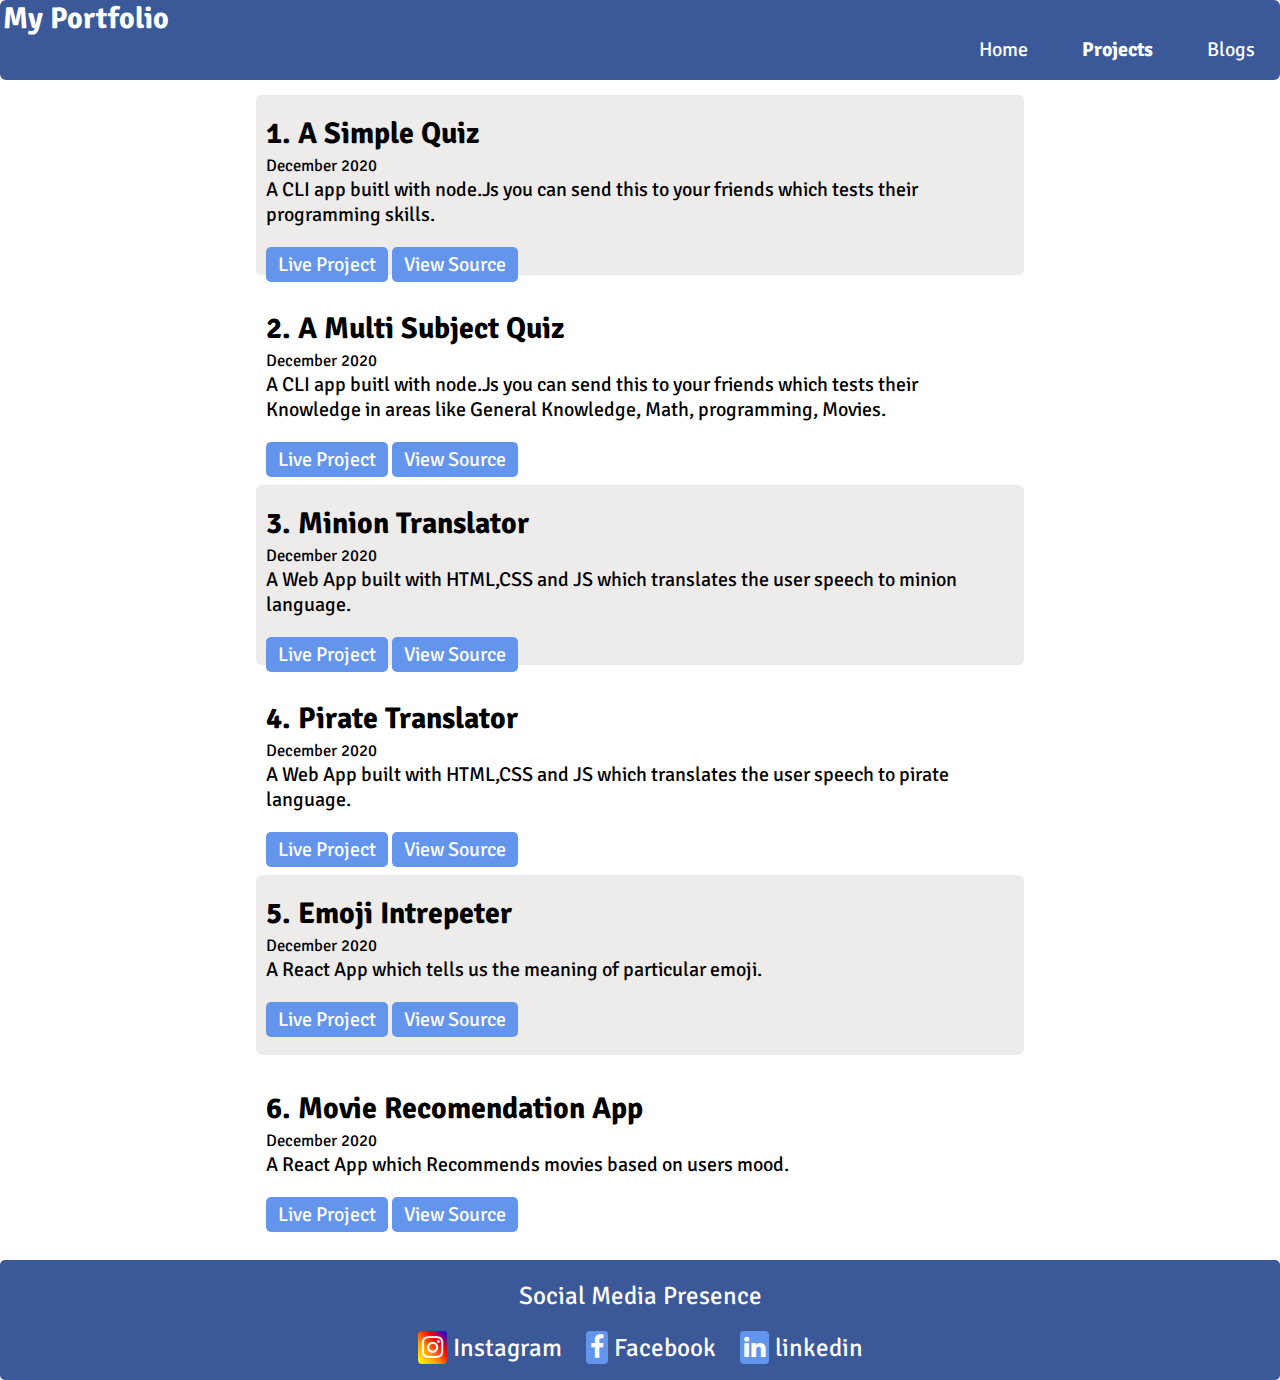
<file: projects.html>
<!DOCTYPE html>
<html>
    <head>
        <meta charset="UTF-8">
        <meta name="viewport" content="width=device-width, initial-scale=1.0">
        <title>My Projects</title>
        <link rel="stylesheet" href="style.css">
        <link rel="stylesheet" href="https://cdnjs.cloudflare.com/ajax/libs/font-awesome/4.7.0/css/font-awesome.min.css">
        <script async src="https://www.googletagmanager.com/gtag/js?id=G-Y90DHX90KS"></script>
        <script>
            window.dataLayer = window.dataLayer || [];
            function gtag(){dataLayer.push(arguments);}
            gtag('js', new Date());
            gtag('config', 'G-Y90DHX90KS');
        </script>
    </head>
    <body>
        <header>
            <div id="brand">
                <p><a href="index.html">My Portfolio</a></p>
            </div>
            <div id="nav">
                <ul class="nav-pills">
                    <li class="item"><a class="link" href="index.html">Home</a></li>
                    <li class="item"><a class="link active" href=projects.html>Projects</a></li>
                    <li class="item"><a class="link" href=blogs.html>Blogs</a></li>
                </ul>
            </div>
        </header>
        <section class="project-section">

            <div class="projects offwhite">
                    <h2>1. A Simple Quiz</h2>
                    <small>December 2020</small>
                    <p>A CLI app buitl with node.Js you can send this to your friends which tests their programming skills.</p>
                    <br>
                    <div class="source">
                        <a href="https://repl.it/@viven0525/neog-project1" target="_blank">Live Project</a>
                        <a href="https://github.com/venkateshviswanath/week-1-project-1"target="_blank">View Source</a>
                    </div>
            </div>
            <div class="projects">
                    <h2>2. A Multi Subject Quiz</h2>
                    <small>December 2020</small>
                    <p>A CLI app buitl with node.Js you can send this to your friends which tests their Knowledge in areas like
                        General Knowledge, Math, programming, Movies.</p>
                    <br>
                    <div class="source">
                        <a href="https://repl.it/@viven0525/neog-project-2#index.js" target="_blank">Live Project</a>
                        <a href="https://github.com/venkateshviswanath/week-1-project2" target="_blank">View Source</a>
                    </div>
            </div>
            <div class="projects offwhite">
                <h2>3. Minion Translator</h2>
                <small>December 2020</small>
                <p>A Web App built with HTML,CSS and JS which translates the user speech to minion language.</p>
                <br>
                <div class="source">
                    <a href="https://miniontrans.netlify.app/" target="_blank">Live Project</a>
                    <a href="https://github.com/venkateshviswanath/miniontrans" target="_blank">View Source</a>
                </div>
            </div>
            <div class="projects">
                <h2>4. Pirate Translator</h2>
                <small>December 2020</small>
                <p>A Web App built with HTML,CSS and JS which translates the user speech to pirate language.</p>
                <br>
                <div class="source">
                    <a href="https://pitrans.netlify.app/" target="_blank">Live Project</a>
                    <a href="https://github.com/venkateshviswanath/piratetrans" target="_blank">View Source</a>
                </div>
             </div>
             <div class="projects offwhite">
                <h2>5. Emoji Intrepeter</h2>
                <small>December 2020</small>
                <p>A React App which tells us the meaning of particular emoji.</p>
                <br>
                <div class="source">
                    <a href="https://qmz4l.csb.app/" target="_blank">Live Project</a>
                    <a href="https://github.com/venkateshviswanath/Emoji_intrepeter" target="_blank">View Source</a>
                </div>
             </div>
             <div class="projects">
                <h2>6. Movie Recomendation App</h2>
                <small>December 2020</small>
                <p>A React App which Recommends movies based on users mood.</p>
                <br>
                <div class="source">
                    <a href="https://pzmq8.csb.app/" target="_blank">Live Project</a>
                    <a href="https://github.com/venkateshviswanath/movie_recomendation" target="_blank">View Source</a>
                </div>
             </div>

        </section>
        <footer class="footer">
            <p>Social Media Presence</p>
            <ul>
                <li class="item"><a href="https://www.instagram.com/viswanath_viven/?hl=en" target="_blank"><span class="fa fa-instagram"></span> Instagram</a></li>
                <li class="item"><a href="https://www.facebook.com/venkatesh.viswanath.75" target="_blank"><span class="fa fa-facebook"></span> Facebook</a></li>
                <li class="item"><a href="https://www.linkedin.com/in/venkatesh-viswanath-138924202/"target="_blank"><span class="fa fa-linkedin"></span> linkedin</a></li>
            </ul>
        </footer>
    </body>
</html>
</file>
<file: style.css>
@import url('https://fonts.googleapis.com/css2?family=Signika:wght@300&display=swap');
*{
    padding: 0;
    margin: 0;
    box-sizing: border-box;
    font-family: signika;
}
header{
    background-color: #3b5998;
    height:80px;
    width:100%;
    border-radius:6px;
}
#brand a{
    color:white;
    font-size: 30px;
    padding-left:3px;
    font-weight: bold;
    text-decoration: none;
}
#nav .nav-pills{
    text-align: right;
}
#nav .item{
    list-style: none;
    display: inline;
    padding:8px 25px;
    font-size: 20px;
}
#nav .link{
    text-decoration: none;
    color:white;
}
#nav .active{
    font-weight: bold;
}
#nav .link:hover{
    transition:.3s;
    color:black;
}
.box{
    margin:auto;
    display: flex;
    align-items: center;
    height: 500px;
    font-size: 23px;
}
.box img{
    width:400px;
    margin-right:100px;
    margin-left:100px;
    clip-path: circle();
}
.box .name{
    font-size:35px;
}
.section{
    margin:2px 10px;
    height:200px;
    border-radius: 6px;
}
@media (max-width:500px){
    .section{
        height:310px;
        margin:8px 10px;
    }
    .box img{display:none;}
    .box p{text-align:center;}
}
.container{
    text-align:center;
    border-radius: 5px;
    padding:30px;
}
.container .heading{
    font-size:30px;
    font-weight: bold;
    padding:10px;
}
.container p{
    padding:5px;
}
.offwhite{
    background-color:rgb(238, 235, 235);
}
.container .matter{
    font-size:25px;
    margin-bottom:10px;
}
.container a{
    text-decoration: none;
    padding:5px 12px;
    border-radius: 5px;
    background-color: cornflowerblue;
    color:white;
    font-size:20px;

}
.container a:hover{
    transition:.2s ease-in;
    background-color: #3b5998;
}
.footer{
    background-color: #3b5998;
    height:120px;
    width:100%;
    border-radius:5px;
    margin-top: 10px;
}

.footer p{
    padding: 20px 0px;
    font-size:25px;
    text-align: center;
    color: white;
}
.footer ul{
    text-align: center;
}
.footer .item{
    color:white;
    font-size:25px;
    display: inline;
    padding: 5px 10px;
}
.footer a{
    color:white;
    text-decoration: none;
}
.footer .fa{
    padding:4px 4px;
    border-radius: 4px;
}
.footer .fa-facebook{
    background-color: cornflowerblue;
}
.footer .fa-instagram{
    background-image:linear-gradient(to top right,yellow,orange,red,blue);
}
.footer .fa-linkedin{
    background-color: cornflowerblue;
}
@media(max-width:500px){
    .footer{height:200px;}
    .footer .item{display:block;}
    
}
.project-section{
    display:inline;
    margin: auto;
}
.projects{
    margin: auto;
    padding:20px 10px;
    width: 60%;
    height:180px;
    font-size: 20px;
    margin-top:15px;
    border-radius: 6px;
}
.projects .source{
    display: inline;
    text-align: center;
}
.projects .source a{
    text-decoration: none;
    color:white;
    padding:5px 12px;
    border-radius: 5px;
    background-color: cornflowerblue ;
}
.source a:hover{
    transition:.2s ease-in;
    background-color: #3b5998;
}
@media (max-width:500px){
    .projects{
        height:250px;
        width:90%;
        margin-top:15px;
    }
}
@media (max-width:400px){
    .projects{
        height:300px;
        width:90%;
        margin-top:15px;
    }
}
header .back{
    float:right;
    margin:15px 10px;
    padding:10px 25px;
    background-color:grey;
    border-radius:5px;
    text-decoration: none;
    color:white;
    font-size: 20px;
}
.back:hover{
    transition:.3s ease-in-out;
    background-color: black;
}
.blogimg{
    text-align: center;
}
.blogimg img{
    height:50vh;
    margin:10px 0px;
}
.content{
    padding:10px 40px;
    margin:5px 10px;
}
.content .blogtext{
    margin:auto;
    border-radius:7px;
    padding:5px 5px;
}
@media (max-width:500px){
    .blogtext .content{
        height:250px;
        width:100%;
        margin-top:15px;
    }
}
@media (max-width:400px){
    .blogtext .content{
        height:300px;
        width:100%;
        margin-top:15px;
    }
}
.content h2{
    text-align: center;
    padding:5px;
    font-size: 30px;
}
.content h3{
    padding-left:8px;
    font-size:25px;
}
.content p{
    padding:10px 20px;
    font-size:20px;
}
.content ul{
    padding-top:10px;
    padding-bottom: 10px;
    padding-left:50px;
    font-size:20px;
}
.content li{
    padding-top:10px;
    padding-bottom: 10px;
}
.content .algo{
    padding-left:50px;
}
.algo h4{font-size:22px;}
.blogtext a{
    text-decoration: none;
    display: block;
    padding:10px 25px;
    font-size:20px;
}
</file>
